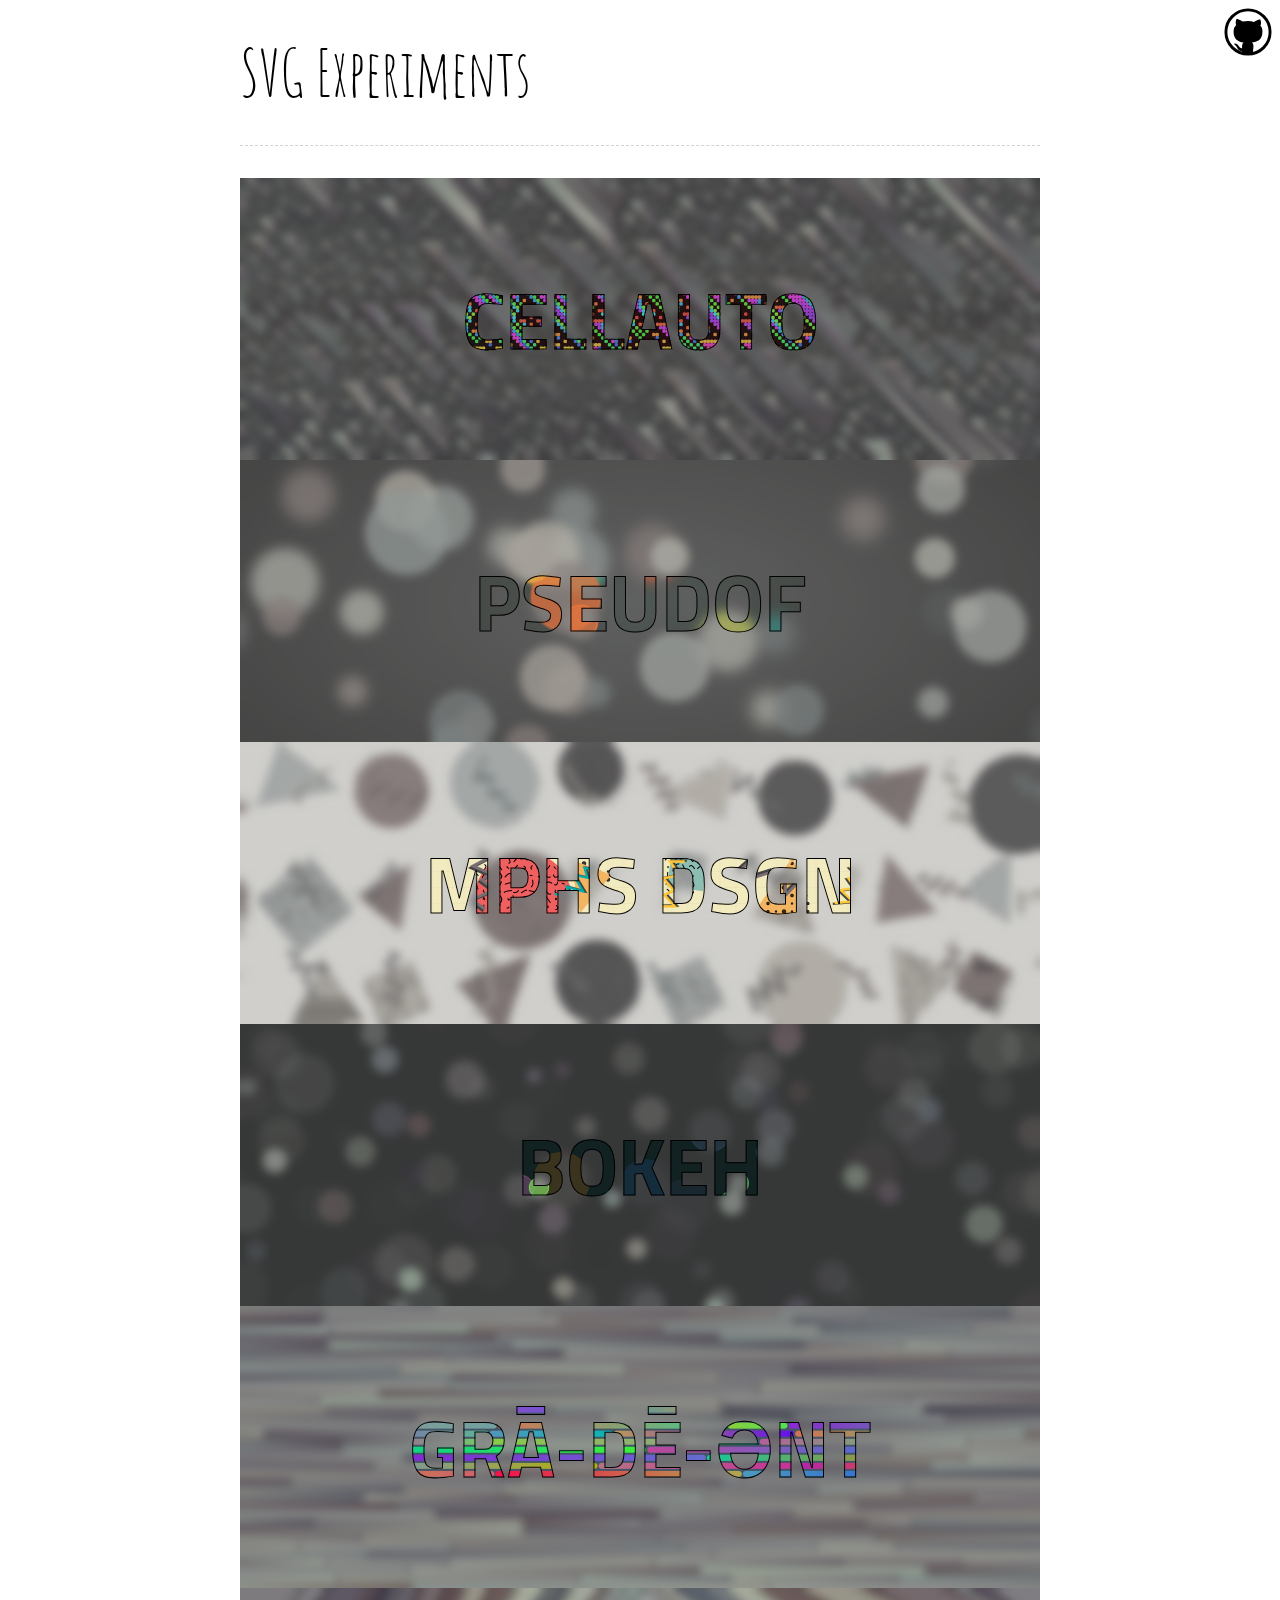
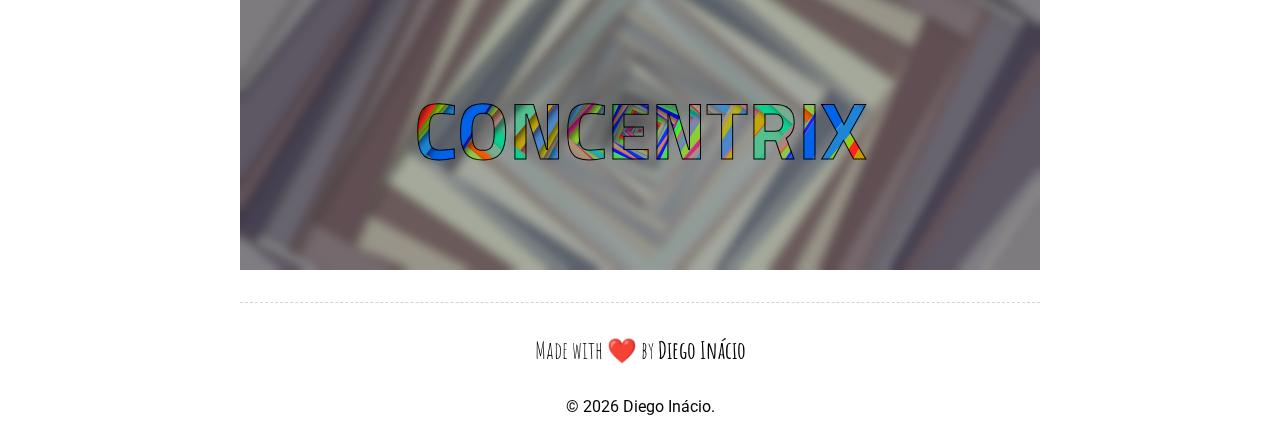
<file: index.html>
<!DOCTYPE html>
<html>
  <head>
    <link rel="icon" type="image/svg+xml" href="assets/icon/favicon.svg" />
    <link rel="alternate icon" href="assets/icon/favicon.ico" />
    <title>SVG Experiments</title>

    <!-- ! meta tags -->
    <meta charset="utf-8" />
    <meta name="viewport" content="width=device-width, initial-scale=1.0" />
    <meta name="author" content="Diego Inácio" />
    <meta
      property="og:url"
      content="https://diegoinacio.github.io/svg-experiments/"
    />
    <meta
      name="title"
      property="og:title"
      content="SVG Experiments | Diego Inácio"
    />
    <meta
      name="description"
      property="og:description"
      content="A gallery of experiments with Scalable Vector Graphics (SVG) and interactive visualizations."
    />
    <meta
      name="image"
      property="og:image"
      content="assets/img/social-preview.png"
    />
    <meta property="og:image:type" content="image/png" />
    <!-- /! custom meta tags -->

    <link type="text/css" rel="stylesheet" href="assets/css/style.css" />

    <!-- * Ko-fi -->
    <script
      type="text/javascript"
      src="https://storage.ko-fi.com/cdn/widget/Widget_2.js"
    ></script>
    <!-- /* Ko-fi -->

    <script type="text/javascript" src="assets/js/script.js"></script>
  </head>

  <body class="index">
    <div class="wrapper">
      <!-- ! Header -->
      <div
        class="github-corner index"
        href="https://github.com/diegoinacio/svg-experiments/"
      ></div>

      <h1>SVG Experiments</h1>

      <hr />

      <!-- ! Experiment items -->
      <div class="items"></div>

      <hr />

      <!-- ! Footer -->
      <footer id="footer"></footer>

      <!-- ! Ko-fi button -->
      <div id="kofi-button-container"></div>
    </div>

    <script type="module" src="assets/js/index.js"></script>
  </body>
</html>
</file>
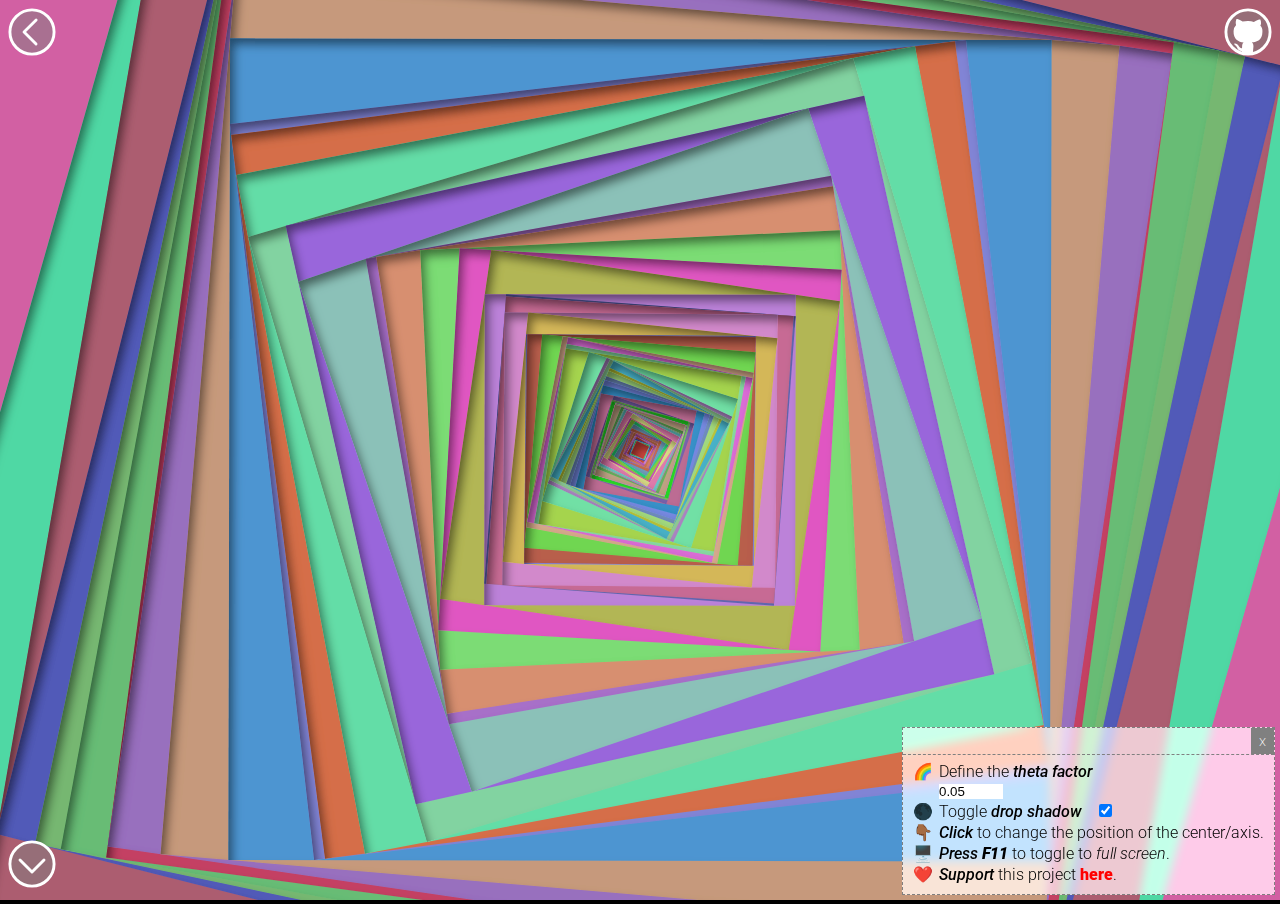
<file: svg-experiment-001/index.html>
<!DOCTYPE html>
<html>
  <head>
    <link rel="icon" type="image/svg+xml" href="../assets/icon/favicon.svg" />
    <link rel="alternate icon" href="../assets/icon/favicon.ico" />
    <title>ConcentriX</title>

    <!-- ! meta tags -->
    <meta charset="utf-8" />
    <meta name="viewport" content="width=device-width, initial-scale=1.0" />
    <meta name="author" content="Diego Inácio" />
    <meta
      property="og:url"
      content="https://diegoinacio.github.io/svg-experiments/svg-experiment-001/index.html"
    />
    <meta
      name="title"
      property="og:title"
      content="ConcentriX >> SVG Experiments | Diego Inácio"
    />
    <meta
      name="description"
      property="og:description"
      content="Randomly rotated, inscribed and concentric squares."
    />
    <meta name="image" property="og:image" content="thumb.jpg" />
    <meta property="og:image:type" content="image/jpeg" />
    <!-- /! custom meta tags -->

    <link type="text/css" rel="stylesheet" href="../assets/css/style.css" />
    <style>
      #svg-experiment {
        background-color: black;
      }
    </style>
    <style id="filter-style">
      svg polygon {
        filter: url(#drop-shadow);
      }
    </style>

    <script type="text/javascript" src="../assets/js/script.js"></script>
  </head>

  <body class="experiment">
    <div class="wrapper">
      <!-- ! Return Corner -->
      <div class="return-corner light"></div>

      <!-- ! Render Corner -->
      <div class="render-corner light"></div>

      <!-- ! GitHub Corner -->
      <div
        class="github-corner light"
        href="https://github.com/diegoinacio/svg-experiments/blob/master/svg-experiment-001"
      ></div>

      <!-- ! Description -->
      <div class="description light">
        <table>
          <tbody>
            <tr>
              <td>🌈</td>
              <td>
                Define the <em class="command">theta factor</em> <br />
                <input
                  type="number"
                  id="theta_factor"
                  name="theta_factor"
                  value="0.05"
                  step="0.01"
                  min="0.01"
                  max="0.5"
                  onClick="stop_propagation()"
                  onChange="set_theta_factor()"
                  title="Define the maximum angle variance in iterations."
                />
              </td>
            </tr>
            <tr>
              <td>🌑</td>
              <td>
                Toggle <em class="command">drop shadow</em>
                <input
                  type="checkbox"
                  name="drop_shadow"
                  id="drop_shadow"
                  onClick="stop_propagation()"
                  onChange="set_drop_shadow()"
                  style="margin-left: 1em"
                  checked
                />
              </td>
            </tr>
            <tr>
              <td>👇🏾</td>
              <td>
                <em class="command">Click</em> to change the position of the
                center/axis.
              </td>
            </tr>
          </tbody>
        </table>
      </div>

      <!-- ! Experiment -->
      <div id="svg-experiment"></div>
      <script type="text/javascript" src="script.js"></script>
    </div>

    <script type="text/javascript" src="../assets/js/render.js"></script>
  </body>
</html>
</file>
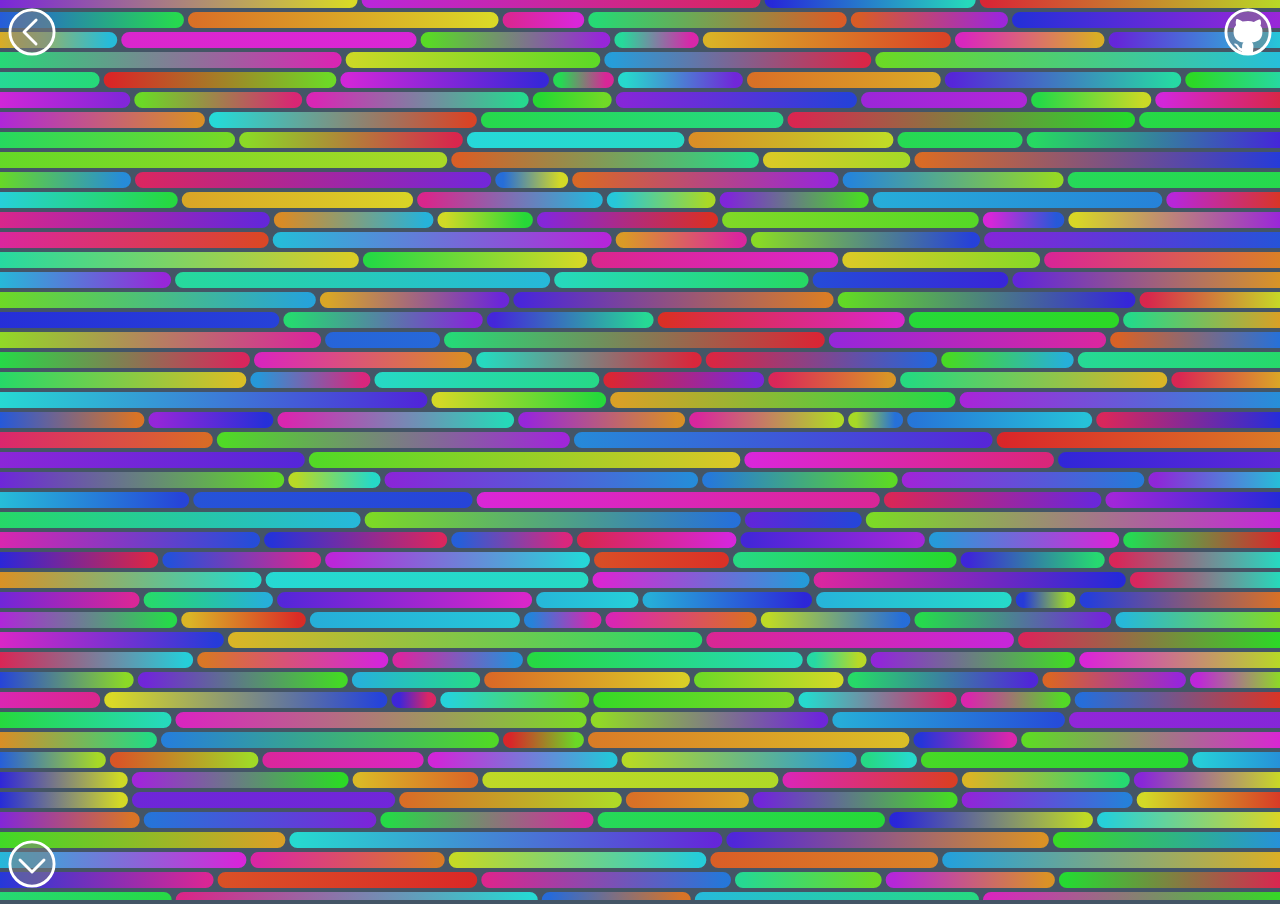
<file: svg-experiment-002/index.html>
<!DOCTYPE html>
<html>
  <head>
    <link rel="icon" type="image/svg+xml" href="../assets/icon/favicon.svg" />
    <link rel="alternate icon" href="../assets/icon/favicon.ico" />
    <title>grā-dē-ənt</title>

    <!-- ! meta tags -->
    <meta charset="utf-8" />
    <meta name="viewport" content="width=device-width, initial-scale=1.0" />
    <meta name="author" content="Diego Inácio" />
    <meta
      property="og:url"
      content="https://diegoinacio.github.io/svg-experiments/svg-experiment-002/index.html"
    />
    <meta
      name="title"
      property="og:title"
      content="grā-dē-ənt >> SVG Experiments | Diego Inácio"
    />
    <meta
      name="description"
      property="og:description"
      content="Horizontal gradient lines."
    />
    <meta name="image" property="og:image" content="thumb.jpg" />
    <meta property="og:image:type" content="image/jpeg" />
    <!-- /! custom meta tags -->

    <link type="text/css" rel="stylesheet" href="../assets/css/style.css" />
    <style>
      #svg-experiment {
        background-color: #456;
      }
    </style>

    <script type="text/javascript" src="../assets/js/script.js"></script>
  </head>

  <body class="experiment">
    <div class="wrapper">
      <!-- ! Return Corner -->
      <div class="return-corner light"></div>

      <!-- ! Render Corner -->
      <div class="render-corner light"></div>

      <!-- ! GitHub Corner -->
      <div
        class="github-corner light"
        href="https://github.com/diegoinacio/svg-experiments/blob/master/svg-experiment-002"
      ></div>

      <!-- ! Description -->
      <div class="description light">
        <table>
          <tbody>
            <tr>
              <td>🍉</td>
              <td>
                Define <em class="command">lines slices</em> variation <br />
                <input
                  type="number"
                  id="line_slicesMin"
                  name="line_slicesMin"
                  value="4"
                  step="1"
                  min="1"
                  max="12"
                  onClick="stop_propagation()"
                  onChange="set_line_slices()"
                  title="Minimum variational number of slices."
                />
                <input
                  type="number"
                  id="line_slicesMax"
                  name="line_slicesMax"
                  value="8"
                  step="1"
                  min="1"
                  max="12"
                  onClick="stop_propagation()"
                  onChange="set_line_slices()"
                  title="Maximum variational number of slices."
                />
              </td>
            </tr>
            <tr>
              <td>⭕</td>
              <td>
                Define <em class="command">line width</em> <br />
                <input
                  type="number"
                  id="line_width"
                  name="line_width"
                  value="16"
                  step="1"
                  min="1"
                  max="48"
                  onClick="stop_propagation()"
                  onChange="set_line_width()"
                />
                <label>
                  <input
                    type="checkbox"
                    name="line_round"
                    id="line_round"
                    onClick="stop_propagation()"
                    onChange="set_line_round()"
                    style="margin-left: 1em"
                    checked
                  />
                  round?
                </label>
              </td>
            </tr>
            <tr>
              <td>🧱</td>
              <td>
                Define <em class="command">space between</em> lines <br />
                <input
                  type="number"
                  id="space_between"
                  name="space_between"
                  value="4"
                  step="1"
                  min="0"
                  max="16"
                  onClick="stop_propagation()"
                  onChange="set_space_between()"
                />
              </td>
            </tr>
          </tbody>
        </table>
      </div>

      <!-- ! Experiment -->
      <div id="svg-experiment"></div>
      <script type="text/javascript" src="script.js"></script>
    </div>

    <script type="text/javascript" src="../assets/js/render.js"></script>
  </body>
</html>
</file>
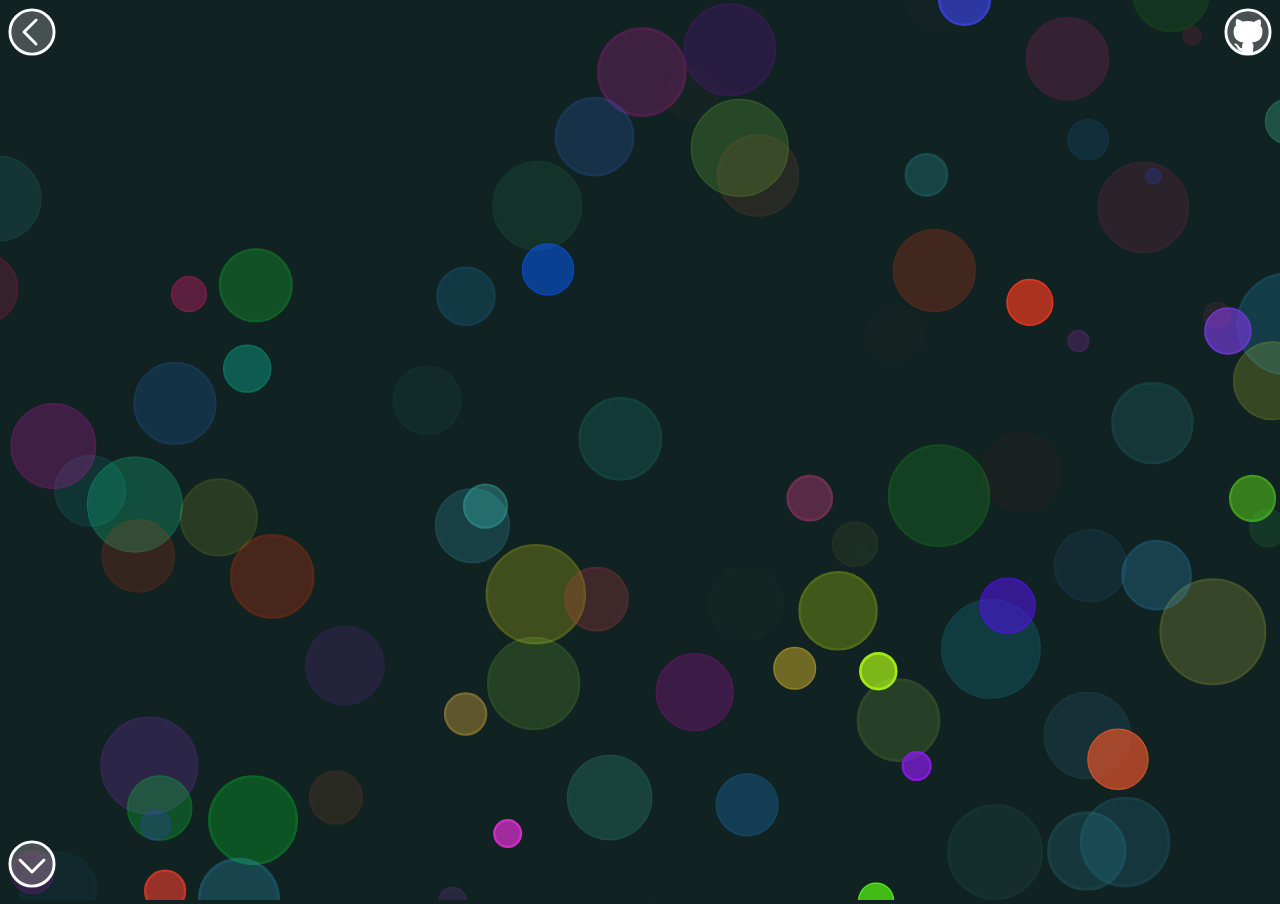
<file: svg-experiment-003/index.html>
<!DOCTYPE html>
<html>
  <head>
    <link rel="icon" type="image/svg+xml" href="../assets/icon/favicon.svg" />
    <link rel="alternate icon" href="../assets/icon/favicon.ico" />
    <title>Bokeh</title>

    <!-- ! meta tags -->
    <meta charset="utf-8" />
    <meta name="viewport" content="width=device-width, initial-scale=1.0" />
    <meta name="author" content="Diego Inácio" />
    <meta
      property="og:url"
      content="https://diegoinacio.github.io/svg-experiments/svg-experiment-003/index.html"
    />
    <meta
      name="title"
      property="og:title"
      content="Bokeh >> SVG Experiments | Diego Inácio"
    />
    <meta
      name="description"
      property="og:description"
      content="Interactive Bokeh effect with parallax illusion."
    />
    <meta name="image" property="og:image" content="thumb.jpg" />
    <meta property="og:image:type" content="image/jpeg" />
    <!-- /! custom meta tags -->

    <link type="text/css" rel="stylesheet" href="../assets/css/style.css" />
    <style>
      #svg-experiment {
        background-color: #122;
      }
    </style>

    <script type="text/javascript" src="../assets/js/script.js"></script>
  </head>

  <body class="experiment">
    <div class="wrapper">
      <!-- ! Return Corner -->
      <div class="return-corner light"></div>

      <!-- ! Render Corner -->
      <div class="render-corner light"></div>

      <!-- ! GitHub Corner -->
      <div
        class="github-corner light"
        href="https://github.com/diegoinacio/svg-experiments/blob/master/svg-experiment-003"
      ></div>

      <!-- ! Description -->
      <div class="description light">
        <table>
          <tbody>
            <tr>
              <td>🔘</td>
              <td>
                Define <em class="command">bokeh radius</em> variation <br />
                <input
                  type="number"
                  id="bokeh_radiusMin"
                  name="bokeh_radiusMin"
                  value="1"
                  step="0.1"
                  min="0.1"
                  max="10"
                  onClick="stop_propagation()"
                  onChange="set_bokeh_radius()"
                  title="Minimum variational radius."
                />
                <input
                  type="number"
                  id="bokeh_radiusMax"
                  name="bokeh_radiusMax"
                  value="5"
                  step="0.1"
                  min="0.1"
                  max="10"
                  onClick="stop_propagation()"
                  onChange="set_bokeh_radius()"
                  title="Maximum variational radius."
                />
              </td>
            </tr>
            <tr>
              <td>👓</td>
              <td>
                Define <em class="command">bokeh depth</em> <br />
                <input
                  type="number"
                  id="bokeh_depth"
                  name="bokeh_depth"
                  value="2"
                  step="0.5"
                  min="1"
                  max="10"
                  onClick="stop_propagation()"
                  onChange="set_bokeh_depth()"
                  title="Emulate defocus effect by increasing the size of farthest bokeh."
                />
              </td>
            </tr>
            <tr>
              <td>✨</td>
              <td>
                Define <em class="command">bokeh density</em> <br />
                <input
                  type="number"
                  id="bokeh_density"
                  name="bokeh_density"
                  value="0.5"
                  step="0.1"
                  min="0.1"
                  max="2"
                  onClick="stop_propagation()"
                  onChange="set_bokeh_density()"
                  title="Change bokeh distribution."
                />
              </td>
            </tr>
            <tr>
              <td>💫</td>
              <td><em class="command">Move</em> to see the parallax effect.</td>
            </tr>
          </tbody>
        </table>
      </div>

      <!-- ! Experiment -->
      <div id="svg-experiment"></div>
      <script type="text/javascript" src="script.js"></script>
    </div>

    <script type="text/javascript" src="../assets/js/render.js"></script>
  </body>
</html>
</file>
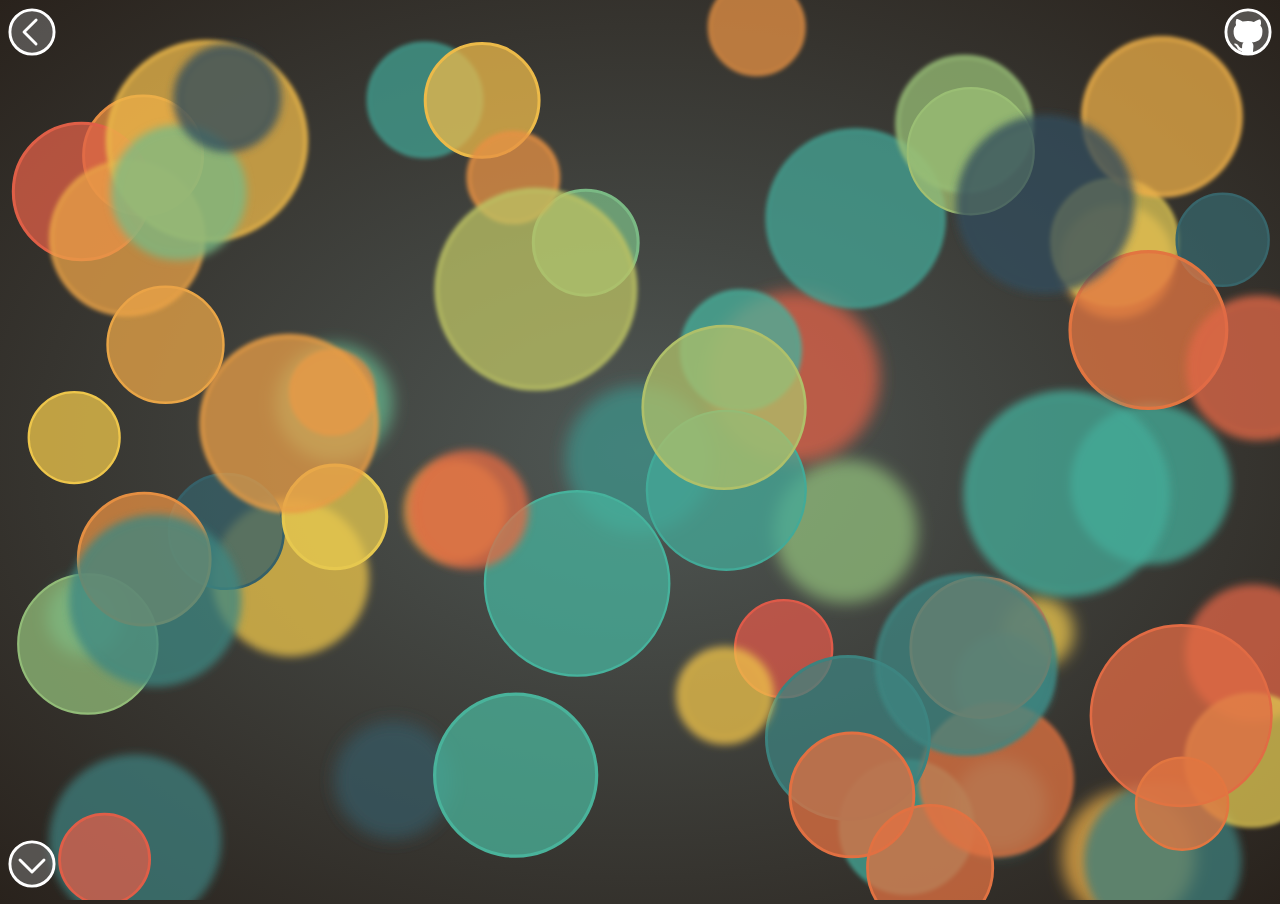
<file: svg-experiment-005/index.html>
<!DOCTYPE html>
<html>
  <head>
    <link rel="icon" type="image/svg+xml" href="../assets/icon/favicon.svg" />
    <link rel="alternate icon" href="../assets/icon/favicon.ico" />
    <title>PseuDoF</title>

    <!-- ! meta tags -->
    <meta charset="utf-8" />
    <meta name="viewport" content="width=device-width, initial-scale=1.0" />
    <meta name="author" content="Diego Inácio" />
    <meta
      property="og:url"
      content="https://diegoinacio.github.io/svg-experiments/svg-experiment-005/index.html"
    />
    <meta
      name="title"
      property="og:title"
      content="PseuDoF >> SVG Experiments | Diego Inácio"
    />
    <meta
      name="description"
      property="og:description"
      content="Interactive pseudo Depth of Field effect."
    />
    <meta name="image" property="og:image" content="thumb.jpg" />
    <meta property="og:image:type" content="image/jpeg" />
    <!-- /! custom meta tags -->

    <link type="text/css" rel="stylesheet" href="../assets/css/style.css" />
    <style>
      #svg-experiment {
        background: radial-gradient(rgb(80, 88, 85), rgb(41, 34, 28));
      }

      circle {
        cursor: pointer;
      }
    </style>

    <script type="text/javascript" src="../assets/js/script.js"></script>
  </head>

  <body class="experiment">
    <div class="wrapper">
      <!-- ! Return Corner -->
      <div class="return-corner light"></div>

      <!-- ! Render Corner -->
      <div class="render-corner light"></div>

      <!-- ! GitHub Corner -->
      <div
        class="github-corner light"
        href="https://github.com/diegoinacio/svg-experiments/blob/master/svg-experiment-005"
      ></div>

      <!-- ! Description -->
      <div class="description light">
        <table>
          <tbody>
            <tr>
              <td>🔘</td>
              <td>
                Define <em class="command">circle radius</em> variation <br />
                <input
                  type="number"
                  id="circle_radiusMin"
                  name="circle_radiusMin"
                  value="1"
                  step="0.1"
                  min="0.1"
                  max="8"
                  onClick="stop_propagation()"
                  onChange="set_circle_radius()"
                  title="Minimum variational radius."
                />
                <input
                  type="number"
                  id="circle_radiusMax"
                  name="circle_radiusMax"
                  value="3"
                  step="0.1"
                  min="0.1"
                  max="8"
                  onClick="stop_propagation()"
                  onChange="set_circle_radius()"
                  title="Maximum variational radius."
                />
              </td>
            </tr>
            <tr>
              <td>👓</td>
              <td>
                Define <em class="command">depth levels</em> <br />
                <input
                  type="number"
                  id="depth_levels"
                  name="depth_levels"
                  value="8"
                  step="1"
                  min="2"
                  max="16"
                  onClick="stop_propagation()"
                  onChange="set_depth_levels()"
                  title="Define number of depth levels."
                />
              </td>
            </tr>
            <tr>
              <td>✨</td>
              <td>
                Define <em class="command">circle density</em> <br />
                <input
                  type="number"
                  id="circle_density"
                  name="circle_density"
                  value="0.5"
                  step="0.1"
                  min="0.1"
                  max="2"
                  onClick="stop_propagation()"
                  onChange="set_circle_density()"
                  title="Change circle distribution."
                />
              </td>
            </tr>
            <tr>
              <td>👇🏾</td>
              <td>
                <em class="command">Click</em> on the bubbles to change the
                focus.
              </td>
            </tr>
            <tr>
              <td>🌠</td>
              <td>
                <em class="command">Click and drag</em> to change the focus
                intensity.
              </td>
            </tr>
            <tr>
              <td>🌟</td>
              <td>
                ft. GreenSock
                <a href="https://greensock.com/gsap/" target="_blank">GSAP</a>.
              </td>
            </tr>
          </tbody>
        </table>
      </div>

      <!-- ! Experiment -->
      <div id="svg-experiment"></div>
      <script type="text/javascript" src="script.js"></script>
    </div>

    <script type="text/javascript" src="../assets/js/render.js"></script>

    <!-- ! External scripts -->
    <script src="https://s3-us-west-2.amazonaws.com/s.cdpn.io/16327/gsap-latest-beta.min.js"></script>
  </body>
</html>
</file>
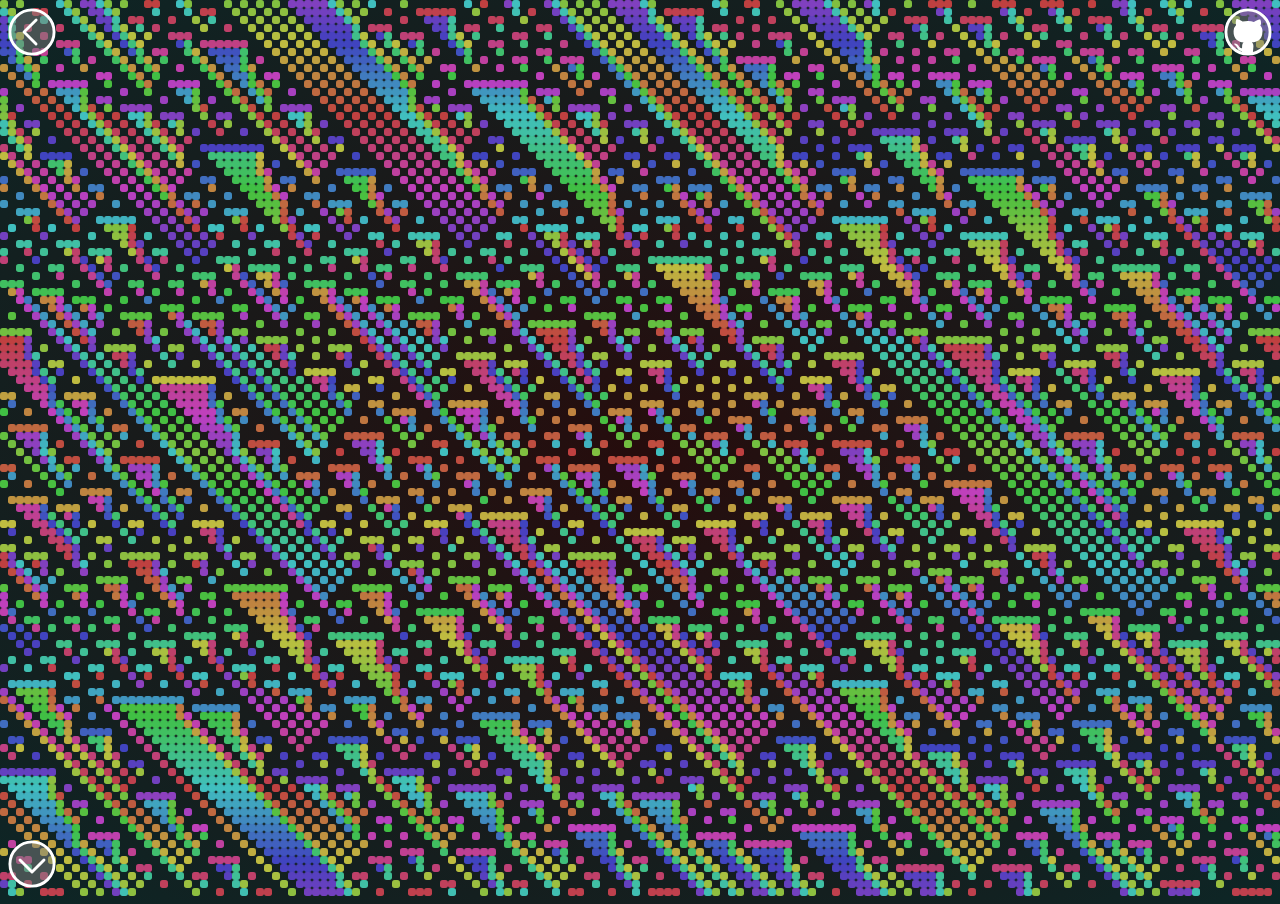
<file: svg-experiment-006/index.html>
<!DOCTYPE html>
<html>
  <head>
    <link rel="icon" type="image/svg+xml" href="../assets/icon/favicon.svg" />
    <link rel="alternate icon" href="../assets/icon/favicon.ico" />
    <title>CellAuto</title>

    <!-- ! meta tags -->
    <meta charset="utf-8" />
    <meta name="viewport" content="width=device-width, initial-scale=1.0" />
    <meta name="author" content="Diego Inácio" />
    <meta
      property="og:url"
      content="https://diegoinacio.github.io/svg-experiments/svg-experiment-006/index.html"
    />
    <meta
      name="title"
      property="og:title"
      content="CellAuto >> SVG Experiments | Diego Inácio"
    />
    <meta
      name="description"
      property="og:description"
      content="Parameterized one-dimensional cellular automaton."
    />
    <meta name="image" property="og:image" content="thumb.jpg" />
    <meta property="og:image:type" content="image/jpeg" />
    <!-- /! custom meta tags -->

    <link type="text/css" rel="stylesheet" href="../assets/css/style.css" />
    <style>
      #svg-experiment {
        background: radial-gradient(hsl(0, 50%, 10%), hsl(180, 50%, 10%));
      }

      input {
        width: 5em;
      }
    </style>

    <script type="text/javascript" src="../assets/js/script.js"></script>
  </head>

  <body class="experiment">
    <div class="wrapper">
      <!-- ! Return Corner -->
      <div class="return-corner light"></div>

      <!-- ! Render Corner -->
      <div class="render-corner light"></div>

      <!-- ! GitHub Corner -->
      <div
        class="github-corner light"
        href="https://github.com/diegoinacio/svg-experiments/blob/master/svg-experiment-006"
      ></div>

      <!-- ! Description -->
      <div class="description light">
        <table>
          <tbody>
            <tr>
              <td>🧮</td>
              <td>
                Select the <em class="command">rule</em> <br />
                <select
                  name="rule"
                  id="rule"
                  onClick="stop_propagation()"
                  onChange="select_rule()"
                >
                  <option value="18">rule 18</option>
                  <option value="75">rule 75</option>
                  <option value="106">rule 106</option>
                  <option value="126">rule 126</option>
                  <option value="165">rule 165</option>
                  <option value="225" selected="selected">rule 225</option>
                  <option value="0">custom rule</option>
                </select>
                <input
                  type="text"
                  id="c_rule"
                  name="c_rule"
                  onClick="stop_propagation()"
                  onChange="select_rule_custom()"
                  disabled
                />
              </td>
            </tr>
            <tr>
              <td>↔️</td>
              <td>
                Select <em class="command">neighborhood</em> <br />
                <select
                  name="radius"
                  id="radius"
                  onClick="stop_propagation()"
                  onChange="select_radius()"
                  title="size 2r+1 | rules 2^2^s possibilities"
                >
                  <option
                    value="1"
                    selected="selected"
                    title="size 3 | rules 2^8 possibilities"
                  >
                    radius 1
                  </option>
                  <option value="2" title="size 5 | 2^32 possibilities">
                    radius 2
                  </option>
                  <option value="3" title="size 7 | 2^128 possibilities">
                    radius 3
                  </option>
                  <option value="0">custom radius</option>
                </select>
                <input
                  type="text"
                  id="c_radius"
                  name="c_radius"
                  onClick="stop_propagation()"
                  onChange="select_radius_custom()"
                  disabled
                />
              </td>
            </tr>
            <tr>
              <td>↗️</td>
              <td>
                Select <em class="command">cell size</em> <br />
                <select
                  name="size"
                  id="size"
                  onClick="stop_propagation()"
                  onChange="select_size()"
                >
                  <option value="4">4</option>
                  <option value="8" selected="selected">8</option>
                  <option value="12">12</option>
                  <option value="16">16</option>
                  <option value="32">32</option>
                  <option value="0">custom size</option>
                </select>
                <input
                  type="text"
                  id="c_size"
                  name="c_size"
                  onClick="stop_propagation()"
                  onChange="select_size_custom()"
                  disabled
                />
              </td>
            </tr>
          </tbody>
        </table>
      </div>

      <!-- ! Experiment -->
      <div id="svg-experiment"></div>
      <script type="text/javascript" src="script.js"></script>
    </div>

    <script type="text/javascript" src="../assets/js/render.js"></script>
  </body>
</html>
</file>
<file: assets/css/style.css>
@import url("https://fonts.googleapis.com/css2?family=Amatic+SC&display=swap");
@import url("https://fonts.googleapis.com/css2?family=Titillium+Web:wght@200;900&display=swap");
@import url("https://fonts.googleapis.com/css2?family=Roboto:wght@300;500;900&display=swap");
/* ! Reset all elements */
* {
  margin: 0;
  padding: 0;
  border: 0;
}

hr {
  border-top: 1px dashed lightgray;
  margin: 2em 0 2em 0;
}

/* ! Index page styling */
body.index .wrapper {
  font-family: -apple-system, BlinkMacSystemFont, "Segoe UI", Roboto, Oxygen, Ubuntu, Cantarell, "Open Sans", "Helvetica Neue", sans-serif;
  width: 800px;
  margin: auto;
  background-color: white;
}
body.index .wrapper h1 {
  font-family: "Amatic SC", cursive;
  margin-top: 0.5em;
  font-size: 4em;
  font-weight: lighter;
}
body.index .wrapper h2 {
  font-family: "Titillium Web", sans-serif;
  font-size: 5em;
  font-weight: bolder;
  text-transform: uppercase;
}
body.index .wrapper .items .item {
  /* * background image */
  background-image: var(--bgi);
  background-size: 800px auto;
  background-attachment: local;
  background-position: center;
}
body.index .wrapper .items .item a {
  transition: color 1s, -webkit-text-stroke 0.75s, backdrop-filter 0.5s;
  /* * formatting */
  padding: 10% 0 10% 0;
  display: flex;
  align-items: center;
  justify-content: center;
  /* * colors and text styling */
  text-decoration: none;
  color: transparent;
  -webkit-text-stroke: 1px black;
  /* * background image */
  -webkit-background-clip: text;
  background-clip: text;
  background-image: var(--bgi);
  /* * backdrop filtering */
  -webkit-backdrop-filter: blur(5px) saturate(0.1) contrast(0.75);
  backdrop-filter: blur(5px) saturate(0.1) contrast(0.75);
  background-size: 800px auto;
  background-attachment: local;
  background-position: center;
}
body.index .wrapper .items .item a:hover {
  /* * colors and text styling */
  color: var(--color);
  -webkit-text-stroke: 1px var(--stroke);
  /* * backdrop filtering */
  -webkit-backdrop-filter: blur(0px) saturate(1) contrast(1);
  backdrop-filter: blur(0px) saturate(1) contrast(1);
}
body.index .wrapper #footer {
  text-align: center;
}
body.index .wrapper #footer .signature {
  font-family: "Amatic SC", cursive;
  font-size: 1.5em;
  font-weight: lighter;
}
body.index .wrapper #footer .signature a {
  font-weight: bold;
  text-decoration: none;
  color: black;
  transition: color 0.5s;
}
body.index .wrapper #footer .signature a:hover {
  color: red;
}
body.index .wrapper #footer .copyright {
  font-size: 1em;
  margin: 2em 0 2em 0;
}

@media only screen and (max-width: 800px) {
  hr {
    margin-top: 4vw;
    margin-bottom: 4vw;
  }
  body.index .wrapper {
    width: 100%;
  }
  body.index .wrapper h1 {
    margin-top: 5vw;
    font-size: 8vw;
    margin-left: 1vw;
  }
  body.index .wrapper h2 {
    font-size: 9vw;
  }
  body.index .wrapper .signature {
    font-size: 3vw;
    margin-left: 2vw;
  }
}
@media (hover: none) and (pointer: coarse) {
  /* ! Detect touch screen devices */
  body.index .wrapper .items .item a {
    transition: none;
    /* * colors and text styling */
    color: var(--color);
    -webkit-text-stroke: 1px var(--stroke);
    /* * backdrop filtering */
    -webkit-backdrop-filter: blur(0px) saturate(1) contrast(1);
    backdrop-filter: blur(0px) saturate(1) contrast(1);
  }
}
/* ! Experiment pages styling */
body.experiment {
  overflow: hidden;
}
body.experiment .wrapper {
  font-family: "Roboto", sans-serif;
  font-weight: 300;
}
body.experiment .wrapper .description {
  transition: 0.5s ease;
  opacity: 0;
  border: 1px dashed gray;
  padding: 0.5em;
  max-width: 60%;
  position: absolute;
  bottom: 25px;
  right: 5px;
  -webkit-backdrop-filter: blur(5px) contrast(1.5);
  backdrop-filter: blur(5px) contrast(1.5);
}
body.experiment .wrapper .description[visible] {
  opacity: 1;
  bottom: 5px;
}
body.experiment .wrapper .description a {
  color: red;
  text-decoration: none;
  font-weight: 900;
  transition: color 0.5s;
}
body.experiment .wrapper .description b {
  font-weight: 900;
}
body.experiment .wrapper .description table {
  margin-top: 1.5em;
}
body.experiment .wrapper .description table tr td:first-child {
  text-align: center;
  vertical-align: text-top;
  padding-right: 0.25em;
}
body.experiment .wrapper .description .command {
  font-weight: 500;
}
body.experiment .wrapper .description .top-tab {
  width: 100%;
  position: absolute;
  top: 0;
  right: 0;
  border-bottom: 1px dashed gray;
}
body.experiment .wrapper .description .top-tab .close {
  transition: 0.5s ease;
  background-color: gray;
  float: right;
  padding: 0 0.5em 0.1em 0.5em;
  font-family: "Titillium Web", sans-serif;
  text-decoration: none;
  font-weight: lighter;
}
body.experiment .wrapper .description .top-tab .close::before {
  content: "x";
}
body.experiment .wrapper .description.light {
  color: black;
  background-color: rgba(255, 255, 255, 0.7);
}
body.experiment .wrapper .description.light a:hover {
  color: black;
}
body.experiment .wrapper .description.light .close {
  color: white;
}
body.experiment .wrapper .description.light .close:hover {
  background-color: black;
}
body.experiment .wrapper .description.dark {
  color: white;
  background-color: rgba(0, 0, 0, 0.7);
}
body.experiment .wrapper .description.dark a:hover {
  color: white;
}
body.experiment .wrapper .description.dark .close {
  color: black;
}
body.experiment .wrapper .description.dark .close:hover {
  background-color: white;
}

/* ! Return Corner */
@-webkit-keyframes arrow-shake-horizontal {
  0%, 100% {
    transform: translateX(0);
  }
  20%, 60% {
    transform: translateX(10px);
  }
  40%, 80% {
    transform: translateX(-10px);
  }
}
@keyframes arrow-shake-horizontal {
  0%, 100% {
    transform: translateX(0);
  }
  20%, 60% {
    transform: translateX(10px);
  }
  40%, 80% {
    transform: translateX(-10px);
  }
}
.return-corner {
  position: fixed;
  left: 0.5em;
  top: 0.5em;
}
.return-corner svg {
  width: 3rem;
  height: 3rem;
}
.return-corner svg a circle,
.return-corner svg a polyline {
  fill: black;
  fill-opacity: 0;
  stroke-width: 15px;
  stroke-linecap: round;
  stroke-linejoin: round;
}
.return-corner svg a:hover .arrow {
  -webkit-animation: arrow-shake-horizontal 0.5s;
          animation: arrow-shake-horizontal 0.5s;
}
.return-corner.light svg a {
  stroke: white;
}
.return-corner.light svg a circle {
  fill: gray;
  fill-opacity: 0.5;
}
.return-corner.dark svg a {
  stroke: black;
}
.return-corner.dark svg a circle {
  fill: gray;
  fill-opacity: 0.5;
}

/* ! Render Corner */
@-webkit-keyframes arrow-shake-vertical {
  0%, 100% {
    transform: translateY(0);
  }
  20%, 60% {
    transform: translateY(10px);
  }
  40%, 80% {
    transform: translateY(-10px);
  }
}
@keyframes arrow-shake-vertical {
  0%, 100% {
    transform: translateY(0);
  }
  20%, 60% {
    transform: translateY(10px);
  }
  40%, 80% {
    transform: translateY(-10px);
  }
}
.render-corner {
  position: fixed;
  left: 0.5em;
  bottom: 0.5em;
}
.render-corner svg {
  width: 3rem;
  height: 3rem;
}
.render-corner svg a circle,
.render-corner svg a polyline {
  fill: black;
  fill-opacity: 0;
  stroke-width: 15px;
  stroke-linecap: round;
  stroke-linejoin: round;
}
.render-corner svg a:hover .arrow {
  -webkit-animation: arrow-shake-vertical 0.5s;
          animation: arrow-shake-vertical 0.5s;
}
.render-corner.light svg a {
  stroke: white;
}
.render-corner.light svg a circle {
  fill: gray;
  fill-opacity: 0.5;
}
.render-corner.dark svg a {
  stroke: black;
}
.render-corner.dark svg a circle {
  fill: gray;
  fill-opacity: 0.5;
}

/* ! GitHub Corner */
@-webkit-keyframes octocat-wave {
  0%, 100% {
    transform: rotate(0);
  }
  20%, 60% {
    transform: rotate(20deg);
  }
  40%, 80% {
    transform: rotate(-10deg);
  }
}
@keyframes octocat-wave {
  0%, 100% {
    transform: rotate(0);
  }
  20%, 60% {
    transform: rotate(20deg);
  }
  40%, 80% {
    transform: rotate(-10deg);
  }
}
.github-corner {
  position: fixed;
  right: 0.5em;
  top: 0.5em;
}
.github-corner svg {
  width: 3rem;
  height: 3rem;
}
.github-corner svg a circle {
  fill: black;
  fill-opacity: 0;
  stroke-width: 15px;
}
.github-corner svg a:hover .octo-arm {
  -webkit-animation: octocat-wave 0.5s;
          animation: octocat-wave 0.5s;
}
.github-corner.index svg a circle {
  stroke: black;
}
.github-corner.index svg a path {
  fill: black;
}
.github-corner.light svg a circle {
  stroke: white;
  fill: gray;
  fill-opacity: 0.5;
}
.github-corner.light svg a path {
  fill: white;
}
.github-corner.dark svg a circle {
  stroke: black;
  fill: gray;
  fill-opacity: 0.5;
}
.github-corner.dark svg a path {
  fill: black;
}

/* Ko-fi */
#kofi-button-container {
  position: fixed;
  margin: 0;
  padding: 0;
  right: 0.5em;
  bottom: 0.7em;
  z-index: 999;
}
#kofi-button-container .kofi-button {
  transition: 0.5s;
  background-color: rgba(0, 0, 0, 0.5) !important;
  -webkit-backdrop-filter: blur(10px);
          backdrop-filter: blur(10px);
}
#kofi-button-container .kofi-button:hover {
  background-color: rgb(0, 0, 0) !important;
}
#kofi-button-container:hover > #close {
  opacity: 1;
}
#kofi-button-container #close {
  transition: 0.5s;
  color: black;
  opacity: 0;
  position: absolute;
  top: -1.5em;
  right: 0.5em;
  text-align: right !important;
}
#kofi-button-container #close:hover {
  cursor: pointer;
  font-weight: bold !important;
}/*# sourceMappingURL=style.css.map */
</file>
